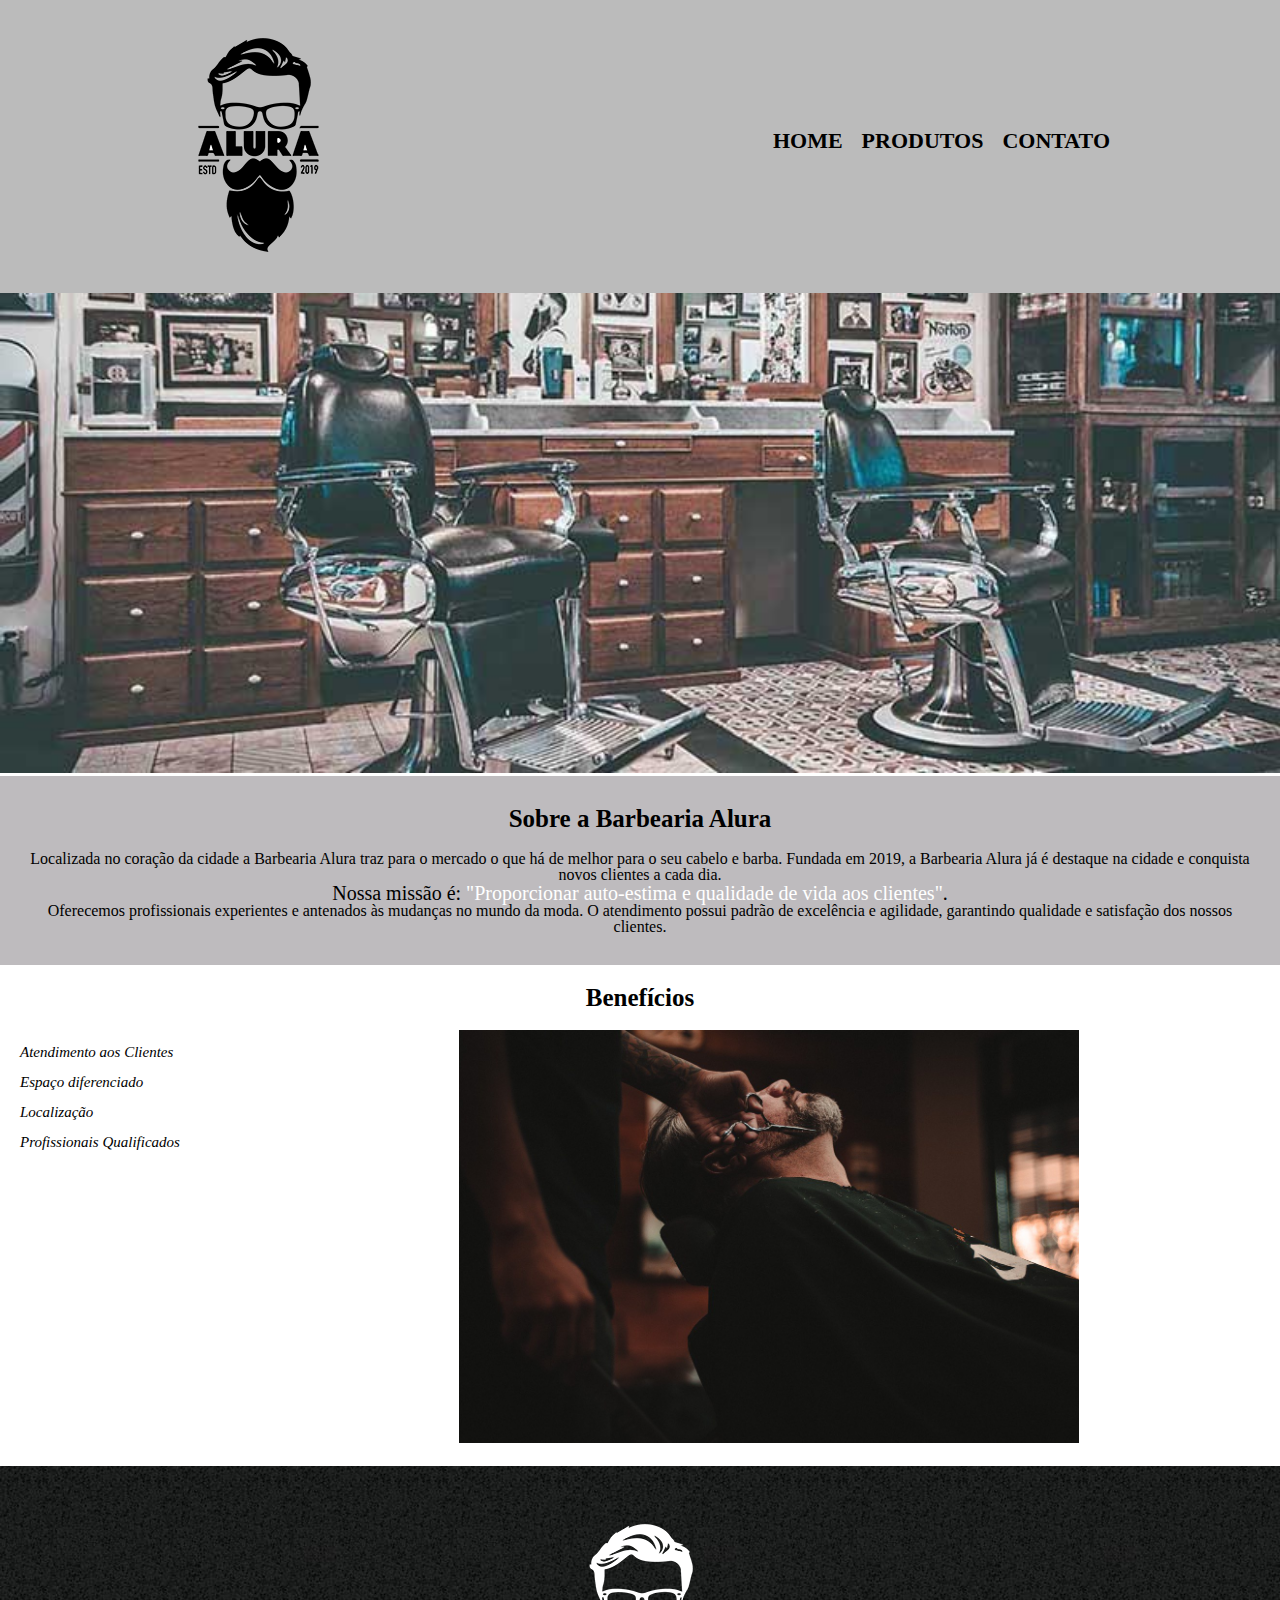
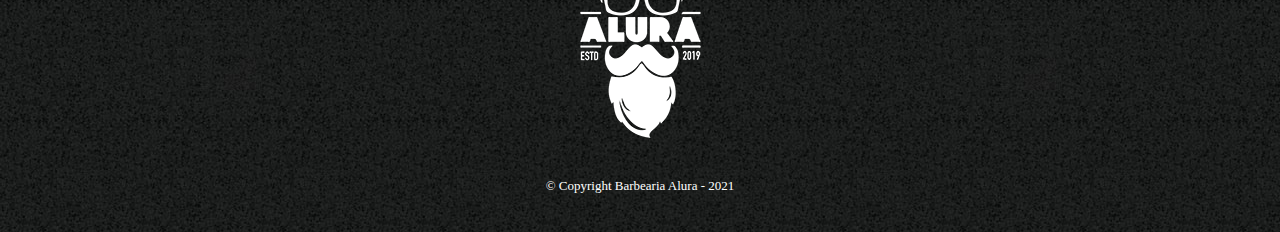
<file: index.html>
<!DOCTYPE html>

<html lang="pt-br">
  <head>
    <meta charset="UTF-8" />
    <title>Barbearia Alura</title>
    <link rel="stylesheet" href="reset.css" />
    <link rel="stylesheet" href="style.css" />
  </head>
  <body>
    <header>
      <div class="box">
        <h1>
          <img src="logo.png" />
        </h1>

        <nav>
          <ul>
            <li><a href="index.html">Home</a></li>
            <li><a href="products.html">Produtos</a></li>
            <li><a href="contact.html">Contato</a></li>
          </ul>
        </nav>
      </div>
    </header>

    <main>
      <img id="banner" src="banner.jpg" />
      <div class="main">
        <h2 class="title-centralized">Sobre a Barbearia Alura</h2>

        <p>
          Localizada no coração da cidade a
          <strong>Barbearia Alura</strong> traz para o mercado o que há de
          melhor para o seu cabelo e barba. Fundada em 2019, a Barbearia Alura
          já é destaque na cidade e conquista novos clientes a cada dia.
        </p>
        <p id="mission">
          <em>
            Nossa missão é:
            <strong
              >"Proporcionar auto-estima e qualidade de vida aos
              clientes"</strong
            >.
          </em>
        </p>
        <p>
          Oferecemos profissionais experientes e antenados às mudanças no mundo
          da moda. O atendimento possui padrão de excelência e agilidade,
          garantindo qualidade e satisfação dos nossos clientes.
        </p>
      </div>
      <div class="benefits">
        <h3 class="title-centralized">Benefícios</h3>
        <ul class="benefits-list">
          <li class="items">Atendimento aos Clientes</li>
          <li class="items">Espaço diferenciado</li>
          <li class="items">Localização</li>
          <li class="items">Profissionais Qualificados</li>
        </ul>
        <img id="banner2" src="beneficios.jpg" />
      </div>
    </main>

    <footer>
      <img src="logo-branco.png" alt="logo em branco" />
      <p class="copyright">&copy; Copyright Barbearia Alura - 2021</p>
    </footer>
  </body>
</html>
</file>
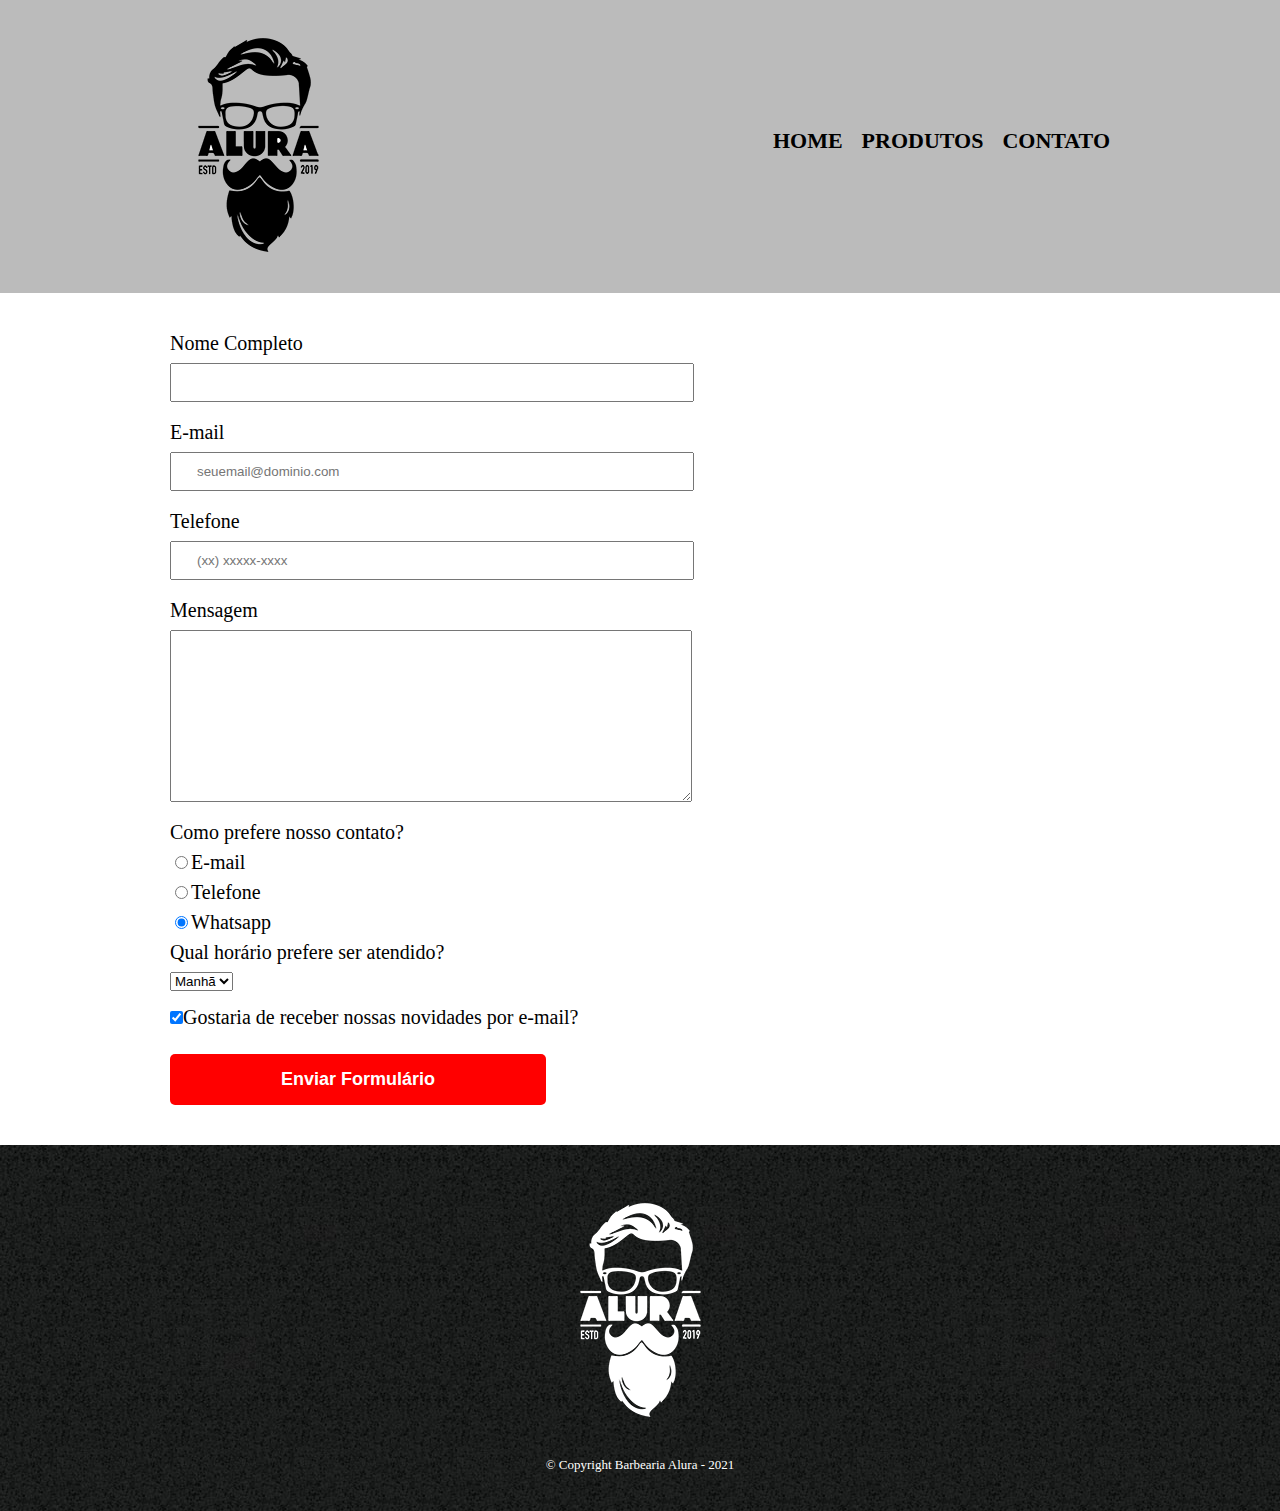
<file: contact.html>
<!DOCTYPE html>

<html lang="pt-br">
  <head>
    <meta charset="UTF-8" />
    <title>Contatos - Barbearia Alura</title>
    <link rel="stylesheet" href="reset.css" />
    <link rel="stylesheet" href="contact.css" />
  </head>
  <body>
    <header>
      <div class="box">
        <h1>
          <img src="logo.png" alt="logo da barbearia Alura" />
        </h1>

        <nav>
          <ul>
            <li><a href="index.html">Home</a></li>
            <li><a href="products.html">Produtos</a></li>
            <li><a href="contact.html">Contato</a></li>
          </ul>
        </nav>
      </div>
    </header>

    <main>
      <form>
        <label for="fullName">Nome Completo</label>
        <input type="text" id="fullName" class="input_pattern" required />

        <label for="email">E-mail</label>
        <input
          type="email"
          id="email"
          class="input_pattern"
          required
          placeholder="seuemail@dominio.com"
        />

        <label for="phone">Telefone</label>
        <input
          type="tel"
          id="phone"
          class="input_pattern"
          required
          placeholder="(xx) xxxxx-xxxx"
        />

        <label for="message">Mensagem</label>
        <textarea
          cols="70"
          rows="10"
          id="message"
          class="input_pattern"
          required
        ></textarea>

        <fieldset>
          <legend>Como prefere nosso contato?</legend>

          <label for="radio-email">
            <input
              type="radio"
              name="contact"
              value="email"
              id="radio-email"
            />E-mail</label
          >

          <label for="radio-phone"
            ><input
              type="radio"
              name="contact"
              value="phone"
              id="radio-phone"
            />Telefone</label
          >

          <label for="radio-whatsapp">
            <input
              type="radio"
              name="contact"
              value="whatsapp"
              id="radio-whatsapp"
              checked
            />Whatsapp</label
          >
        </fieldset>

        <fieldset>
          <legend>Qual horário prefere ser atendido?</legend>
          <select>
            <option>Manhã</option>
            <option>Tarde</option>
            <option>Noite</option>
          </select>
        </fieldset>

        <label
          ><input type="checkbox" class="checkbox" checked />Gostaria de receber
          nossas novidades por e-mail?
        </label>

        <input type="submit" value="Enviar Formulário" class="send" />
      </form>
    </main>

    <footer>
      <img src="logo-branco.png" alt="logo em branco" />
      <p class="copyright">&copy; Copyright Barbearia Alura - 2021</p>
    </footer>
  </body>
</html>
</file>
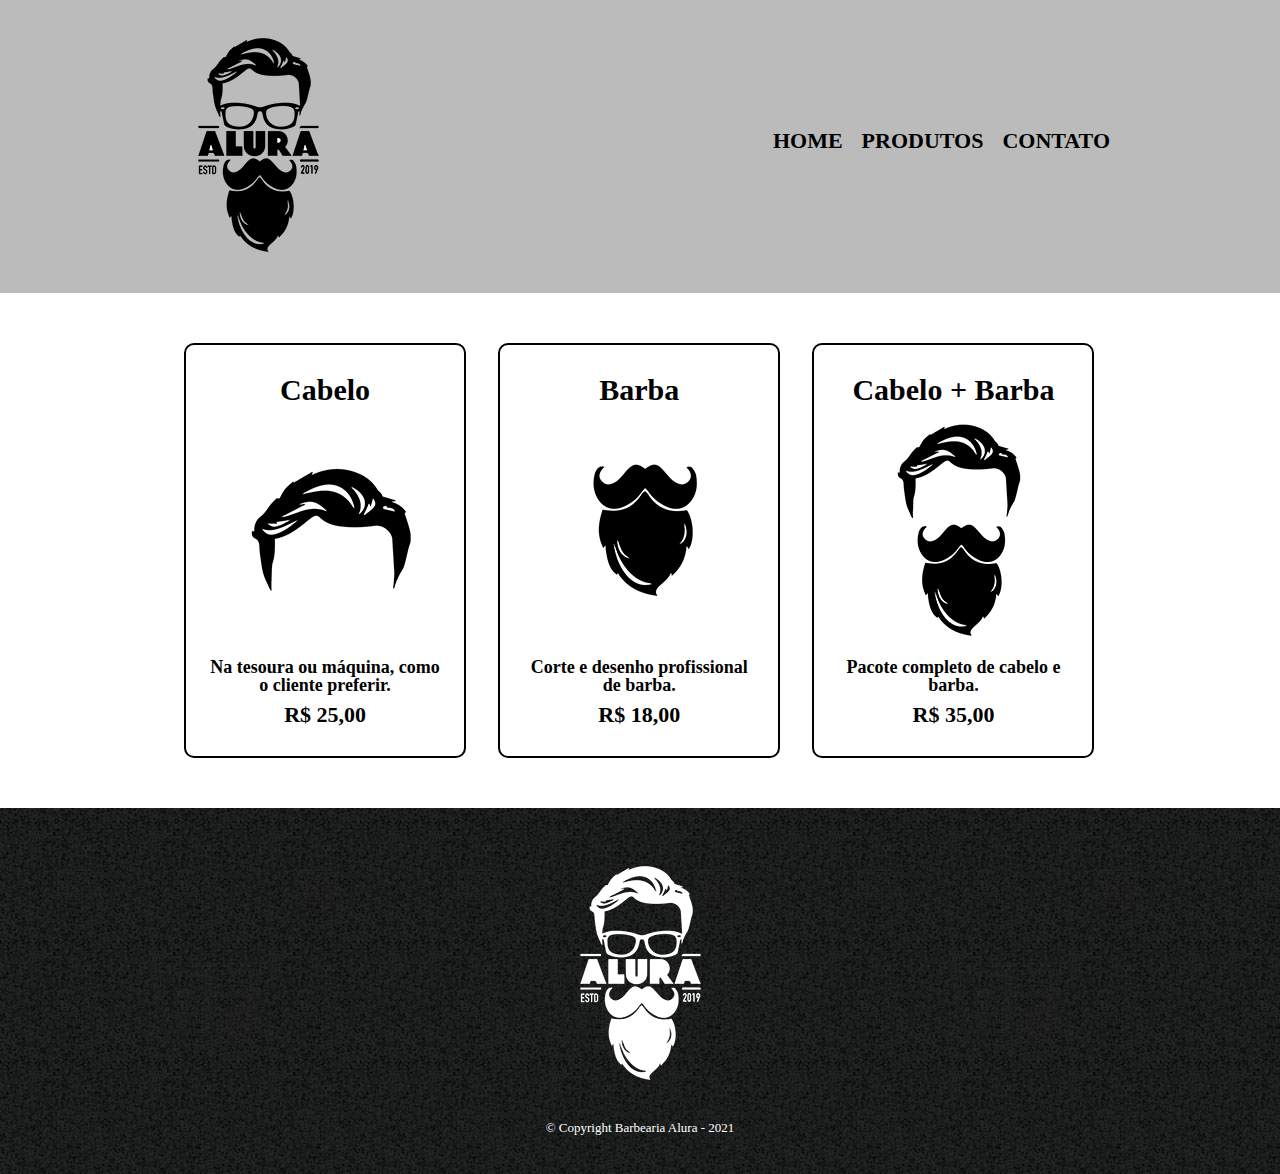
<file: products.html>
<!DOCTYPE html>

<html lang="pt-br">
  <head>
    <meta charset="UTF-8" />
    <title>Produtos - Barbearia Alura</title>
    <link rel="stylesheet" href="reset.css" />
    <link rel="stylesheet" href="products.css" />
  </head>
  <body>
    <header>
      <div class="box">
        <h1>
          <img src="logo.png" />
        </h1>

        <nav>
          <ul>
            <li><a href="index.html">Home</a></li>
            <li><a href="products.html">Produtos</a></li>
            <li><a href="contact.html">Contato</a></li>
          </ul>
        </nav>
      </div>
    </header>

    <main>
      <ul class="products">
        <li>
          <h2>Cabelo</h2>
          <img src="cabelo.jpg" />
          <p class="products-description">
            Na tesoura ou máquina, como o cliente preferir.
          </p>
          <p class="products-price">R$ 25,00</p>
        </li>
        <li>
          <h2>Barba</h2>
          <img src="barba.jpg" />
          <p class="products-description">
            Corte e desenho profissional de barba.
          </p>
          <p class="products-price">R$ 18,00</p>
        </li>
        <li>
          <h2>Cabelo + Barba</h2>
          <img src="cabelo+barba.jpg" />
          <p class="products-description">Pacote completo de cabelo e barba.</p>
          <p class="products-price">R$ 35,00</p>
        </li>
      </ul>
    </main>

    <footer>
      <img src="logo-branco.png" alt="logo em branco" />
      <p class="copyright">&copy; Copyright Barbearia Alura - 2021</p>
    </footer>
  </body>
</html>
</file>
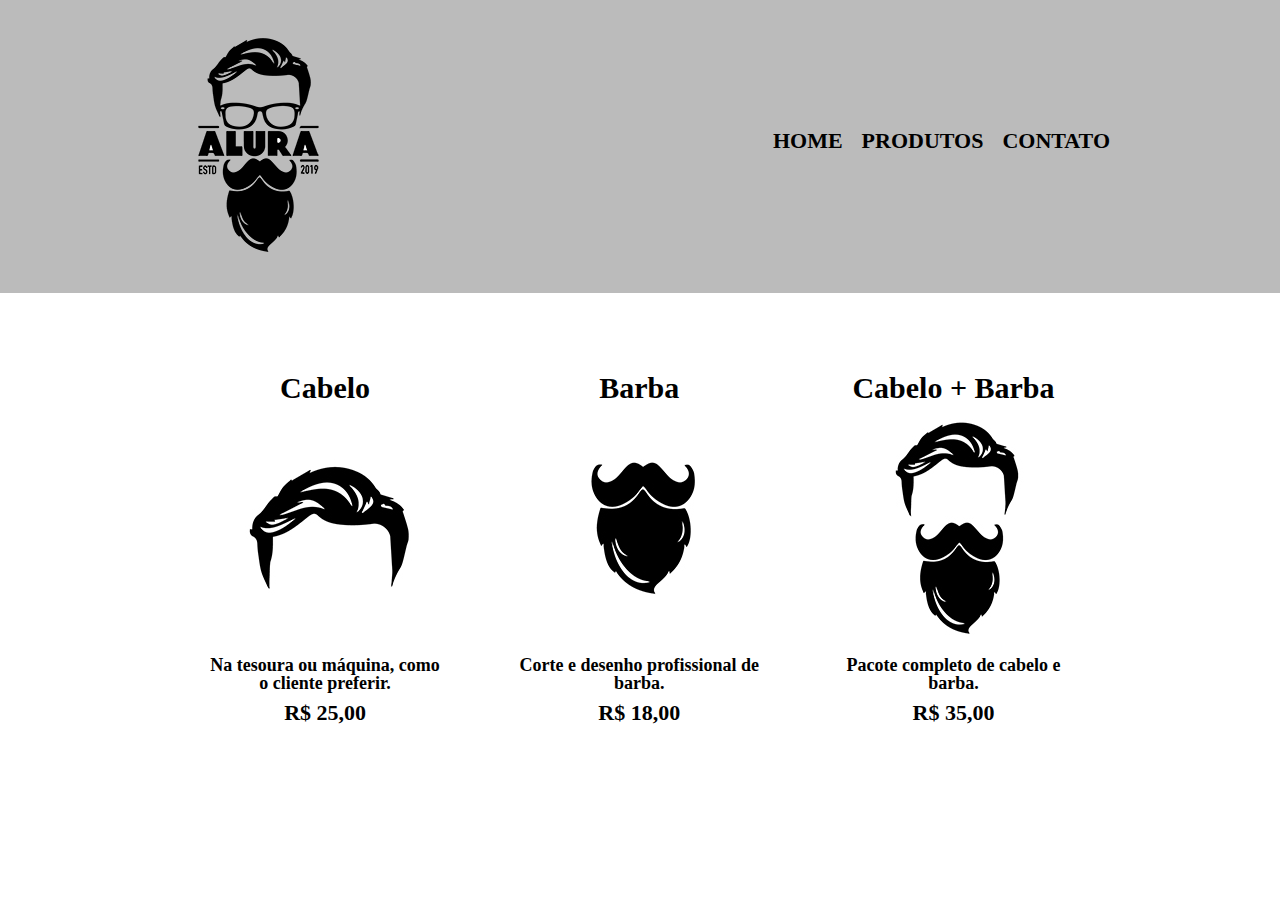
<file: produtos.html>
<!DOCTYPE html>

<html lang="pt-br">
  <head>
    <meta charset="UTF-8" />
    <title>Produtos - Barbearia Alura</title>
    <link rel="stylesheet" href="reset.css" />
    <link rel="stylesheet" href="produtos.css" />
  </head>
  <body>
    <header>
      <div class="caixa">
        <h1>
          <img src="logo.png" />
        </h1>

        <nav>
          <ul>
            <li><a href="index.html">Home</a></li>
            <li><a href="produtos.html">Produtos</a></li>
            <li><a href="contato.html">Contato</a></li>
          </ul>
        </nav>
      </div>
    </header>
    <main>
      <ul class="products">
        <li>
          <h2>Cabelo</h2>
          <img src="cabelo.jpg" />
          <p class="produto-descricao">
            Na tesoura ou máquina, como o cliente preferir.
          </p>
          <p class="produto-preco">R$ 25,00</p>
        </li>
        <li>
          <h2>Barba</h2>
          <img src="barba.jpg" />
          <p class="produto-descricao">
            Corte e desenho profissional de barba.
          </p>
          <p class="produto-preco">R$ 18,00</p>
        </li>
        <li>
          <h2>Cabelo + Barba</h2>
          <img src="cabelo+barba.jpg" />
          <p class="produto-descricao">Pacote completo de cabelo e barba.</p>
          <p class="produto-preco">R$ 35,00</p>
        </li>
      </ul>
    </main>
  </body>
</html>
</file>
<file: style.css>
header {
  background: #bbbbbb;
  padding: 20px 0;
}
.box {
  position: relative;
  width: 940px;
  margin: 0 auto;
}
nav {
  position: absolute;
  top: 110px;
  right: 0;
}
nav li {
  display: inline;
  margin: 0 0 0 15px;
}
nav a {
  text-transform: uppercase;
  color: #000000;
  font-weight: bold;
  font-size: 22px;
  text-decoration: none;
}
nav a:hover {
  color: #c78c19;
  text-decoration: underline;
}
#banner {
  width: 100%;
  height: 100%;
}
.main {
  background: rgb(190, 187, 190);
  padding: 30px;
}
.title-centralized {
  text-align: center;
  margin: 0 0 20px 0;
  font-size: 25px;
  font-weight: bold;
}
p {
  text-align: center;
}
em strong {
  color: #ffff;
}
#mission {
  font-size: 20px;
}

.benefits {
  background: #ffffff;
  padding: 20px;
  font-size: 20px;
}

.items {
  font-style: italic;
  padding-top: 15px;
  font-size: 15px;
}
.benefits-list {
  display: inline-block;
  width: 20%;
  margin-right: 15%;
  vertical-align: top;
}
#banner2 {
  width: 50%;
  height: 50%;
}

footer {
  text-align: center;
  background: url("bg.jpg");
  padding: 40px 0;
}

.copyright {
  color: #ffffff;
  font-size: 13px;
  margin: 20px 0 0;
}
</file>
<file: contact.css>
header {
  background: #bbbbbb;
  padding: 20px 0;
}
.box {
  position: relative;
  width: 940px;
  margin: 0 auto;
}
nav {
  position: absolute;
  top: 110px;
  right: 0;
}
nav li {
  display: inline;
  margin: 0 0 0 15px;
}
nav a {
  text-transform: uppercase;
  color: #000000;
  font-weight: bold;
  font-size: 22px;
  text-decoration: none;
}
nav a:hover {
  color: #c78c19;
  text-decoration: underline;
}

footer {
  text-align: center;
  background: url("bg.jpg");
  padding: 40px 0;
}

.copyright {
  color: #ffffff;
  font-size: 13px;
  margin: 20px 0 0;
}

main {
  width: 940px;
  margin: 0 auto;
}
form {
  margin: 40px 0;
}
form label,
form legend {
  display: block;
  font-size: 20px;
  margin: 0 0 10px;
}
.input_pattern {
  display: block;
  margin: 0 0 20px;
  padding: 10px 25px;
  width: 50%;
}

.checkbox {
  margin: 20px 0;
}
.send {
  width: 40%;
  padding: 15px 0;
  background: red;
  color: white;
  font-weight: bold;
  font-size: 18px;
  border: none;
  border-radius: 5px;
  transition: 1s;
  cursor: pointer;
}

.send:hover {
  background: darkorange;
  transform: scale(1.2);
}
</file>
<file: products.css>
header {
  background: #bbbbbb;
  padding: 20px 0;
}
.box {
  position: relative;
  width: 940px;
  margin: 0 auto;
}
nav {
  position: absolute;
  top: 110px;
  right: 0;
}
nav li {
  display: inline;
  margin: 0 0 0 15px;
}
nav a {
  text-transform: uppercase;
  color: #000000;
  font-weight: bold;
  font-size: 22px;
  text-decoration: none;
}
nav a:hover {
  color: #c78c19;
  text-decoration: underline;
}

.products {
  width: 940px;
  margin: 0 auto;
  padding: 50px 0;
}
.products li {
  display: inline-block;
  text-align: center;
  width: 30%;
  vertical-align: top;
  margin: 0 1.5%;
  padding: 30px 20px;
  box-sizing: border-box;
  border: 2px solid #000000;
  border-radius: 10px;
}

.products li:hover {
  border-color: #c78c19;
}

.products li:hover h2 {
  font-size: 34px;
}

.products li:active {
  border-color: #088c19;
}

.products h2 {
  font-size: 30px;
  font-weight: bold;
}

.products .products-description {
  font-size: 18px;
  font-weight: bold;
}

.products .products-price {
  font-size: 22px;
  font-weight: bold;
  margin: 10px 0 0;
}

footer {
  text-align: center;
  background: url("bg.jpg");
  padding: 40px 0;
}

.copyright {
  color: #ffffff;
  font-size: 13px;
  margin: 20px 0 0;
}
</file>
<file: produtos.css>
header {
  background: #bbbbbb;
  padding: 20px 0;
}
.caixa {
  position: relative;
  width: 940px;
  margin: 0 auto;
}
nav {
  position: absolute;
  top: 110px;
  right: 0;
}
nav li {
  display: inline;
  margin: 0 0 0 15px;
}
nav a {
  text-transform: uppercase;
  color: #000000;
  font-weight: bold;
  font-size: 22px;
  text-decoration: none;
}
.products {
  width: 940px;
  margin: 0 auto;
  padding: 50px 0;
}
.products li {
  display: inline-block;
  text-align: center;
  width: 30%;
  vertical-align: top;
  margin: 0 1.5%;
  padding: 30px 20px;
  box-sizing: border-box;
}
.products h2 {
  font-size: 30px;
  font-weight: bold;
}

.products .produto-descricao {
  font-size: 18px;
  font-weight: bold;
}

.products .produto-preco {
  font-size: 22px;
  font-weight: bold;
  margin: 10px 0 0;
}
</file>
